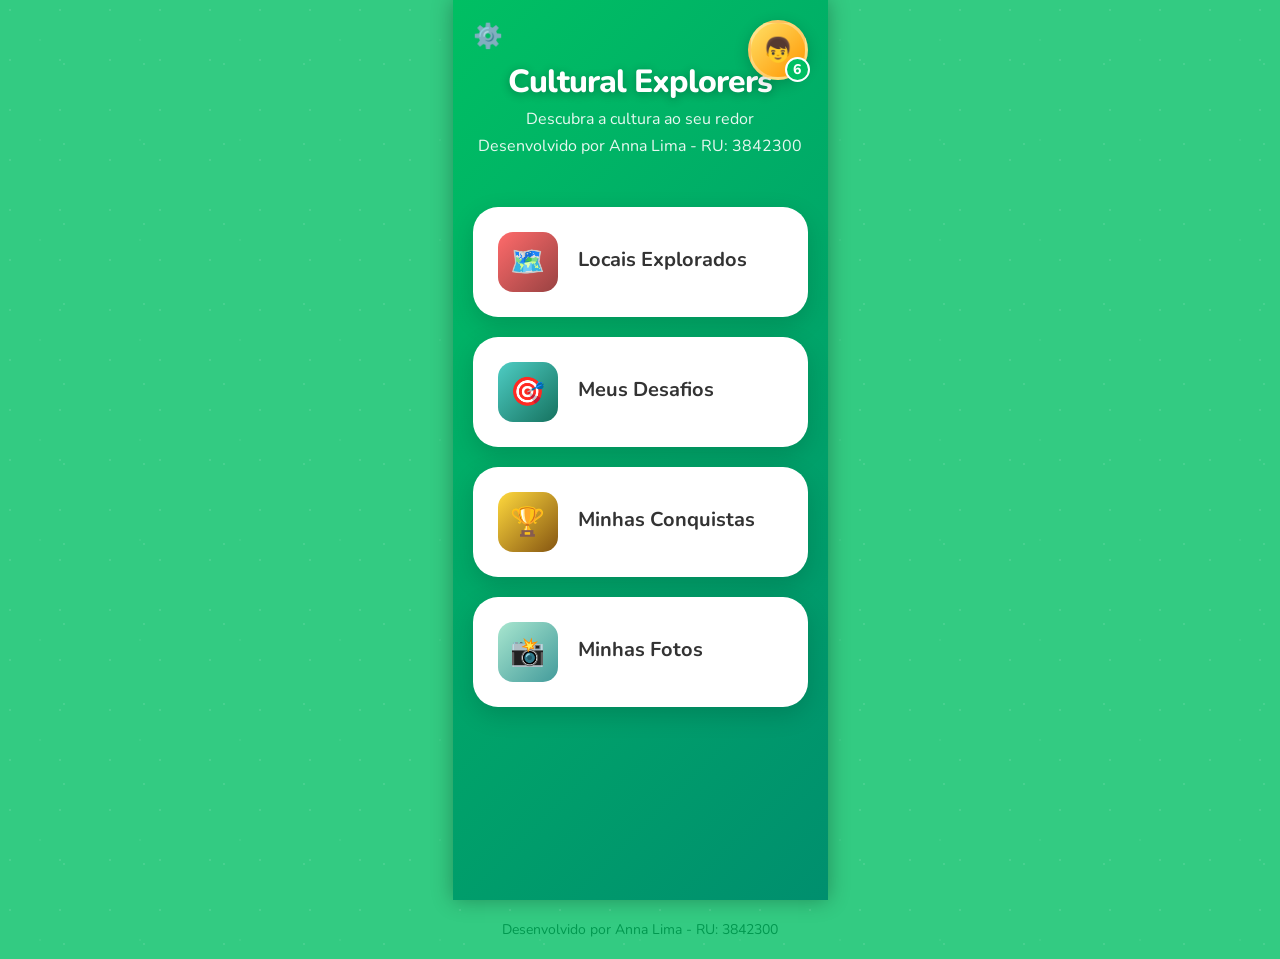
<file: index.html>
<!DOCTYPE html>
<html lang="pt-BR">
<head>
    <meta charset="UTF-8">
    <meta name="viewport" content="width=device-width, initial-scale=1.0">
    <title>Cultural Explorers</title>
    <link href="https://fonts.googleapis.com/css2?family=Nunito:wght@400;600;700;800&display=swap" rel="stylesheet">
    <link rel="stylesheet" href="style.css">
</head>
<body>
    <div class="container">
        <div id="main-page">
<!--  Desenvolvido por Anna Lima - RU: 3842300
  Página inicial com 4 menus
  -->
            <div class="header">
                <div class="settings-icon">⚙️</div>
                <div class="profile-container">
                    <div class="profile-avatar">👦<div class="profile-level">6</div></div>
                </div>

                <h1 class="title">Cultural Explorers</h1>
                <p class="subtitle">Descubra a cultura ao seu redor</p>

                <p class="subtitle">Desenvolvido por Anna Lima - RU: 3842300</p>
            </div>

            <div class="main-menu">
                <a href="#" class="menu-button" onclick="showPage('locations')">
                    <div class="menu-icon locations">🗺️</div>
                    <div class="menu-text">

                        <div class="menu-title">Locais Explorados</div>
                    </div>

                </a>
                <a href="#" class="menu-button" onclick="showPage('challenges')">
                    <div class="menu-icon challenges">🎯</div>
                    <div class="menu-text">

                        <div class="menu-title">Meus Desafios</div>
                    </div>
                </a>

                <a href="#" class="menu-button" onclick="showPage('achievements')">
                    <div class="menu-icon achievements">🏆</div>
                    <div class="menu-text">

                        <div class="menu-title">Minhas Conquistas</div>
                    </div>
                </a>

                <a href="#" class="menu-button" onclick="showPage('photos')">
                    <div class="menu-icon photos">📸</div>
                    <div class="menu-text">

                        <div class="menu-title">Minhas Fotos</div>
                    </div>
                </a>
            </div>
        </div>

        <!-- Locais visitados pelos alunos.
        Contém um mapa onde o aluno pode visualizar pontos visitados, datas e nomes de locais (locations)-->

        <div id="locations-page" class="page">
            <div class="page-header">
                <button class="back-button" onclick="showPage('main')">←</button>
                <h2 class="page-title">Locais Explorados</h2>
            </div>
            
            <div class="page-content">
                <div class="map-placeholder" id="mapPlaceholder" style="display: none;">
                    <div style="font-size: 48px; margin-bottom: 20px;">🗺️</div>
                    <h3 style="margin-bottom: 15px;">Parque Estadual da Vila Velha</h3>
                </div>

                <iframe class="map-iframe" id="mapIframe" src="https://www.google.com/maps/embed?pb=!1m18!1m12!1m3!1d3645.7234567890123!2d-50.0228!3d-25.2493!2m3!1f0!2f0!3f0!3m2!1i1024!2i768!4f13.1!3m3!1m2!1s0x0%3A0x0!2zMjXCsDE0JzU3LjUiUyA1MMKwMDEnMjIuMSJX!5e0!3m2!1spt-BR!2sbr!4v1234567890123!5m2!1spt-BR!2sbr" allowfullscreen="" loading="lazy" referrerpolicy="no-referrer-when-downgrade"></iframe>
            </div>

            <div style="background: white; padding: 15px; border-radius: 10px; margin: 10px 0;">
                <strong>📍Arenitos da Vila Velha</strong> 


                <p style="color: #666; margin-top: 5px;">Visitado em 15/06/2025</p>
            </div>

            <div style="background: white; padding: 15px; border-radius: 10px; margin: 10px 0;">
                <strong>📍Lagoa Dourada</strong>
                <p style="color: #666; margin-top: 5px;">Visitado em 10/06/2025</p>
            </div>

            <div style="background: white; padding: 15px; border-radius: 10px; margin: 10px 0;">
                <strong>📍Furnas</strong>
                <p style="color: #666; margin-top: 5px;">Visitado em 05/06/2025</p>
            </div>

        </div>
        <!-- Página de QUIZ onde o aluno responde perguntas de única escolha
        relacionadas aos locais visitados
        Possui sistema para ganho de XP por questão certa (challenge)-->

        <div id="challenges-page" class="page">
            <div class="page-header">
                <button class="back-button" onclick="showPage('main')">←</button>
                <h2 class="page-title">Meus Desafios</h2>
            </div>
            <div class="page-content">
                <div class="quiz-question">
                    <h3>Como foram formadas as rochas do Parque Vila Velha?</h3>

                    <div class="quiz-options">
                        <button class="quiz-option" onclick="answerQuestion(this, true, 0)">Por erosão de arenitos ao longo de milhões de anos</button>
                        
                        <button class="quiz-option" onclick="answerQuestion(this, false, 0)">Por atividade vulcânica recente</button>
                    </div>

                </div>

                <div class="quiz-question">
                    <h3>O que é a Lagoa Dourada no Parque Vila Velha?</h3>
                    <div class="quiz-options">
                        <button class="quiz-option" onclick="answerQuestion(this, true, 1)">💧Uma nascente natural de água cristalina</button>
                        
                        <button class="quiz-option" onclick="answerQuestion(this, false, 1)">🏊Uma piscina artificial para turistas</button>
                    </div>

                </div>

                <div class="quiz-question">
                    <h3>Em que cidade fica o Parque Vila Velha?</h3>
                    <div class="quiz-options">
                        <button class="quiz-option" onclick="answerQuestion(this, true, 2)">🏙️Ponta Grossa - PR</button>
                        
                        <button class="quiz-option" onclick="answerQuestion(this, false, 2)">🌴Curitiba - PR</button>

                    </div>

                </div>
                <div id="quiz-result" class="quiz-result"></div>
            </div>
        </div>

        <div id="achievements-page" class="page">
<!-- Mostra o XP ganho, nível e desafios cumpridos (achievements).-->
 
            <div class="page-header">
                <button class="back-button" onclick="showPage('main')">←</button>
                <h2 class="page-title">Minhas Conquistas</h2>
            </div>
            
            <div class="page-content">
                <div style="text-align: center; margin: 20px 0;">
                    <div style="background: linear-gradient(135deg, #00bf63 0%, #008f6e 100%); color: white; padding: 20px; border-radius: 15px;">
                        
                        <h3>Nível 06</h3>
                        <div style="background: rgba(255,255,255,0.3); border-radius: 10px; height: 10px; margin: 10px 0;">
                            <div style="background: #FFD93D; height: 100%; width: 75%; border-radius: 10px;"></div>
                        </div>
                        <p>500xp para lvl 07</p>
                    </div>

                </div>
                <div class="achievement-item">
                    <div class="achievement-icon completed">📸</div>

                    <div>
                        <strong>Foto das Formações Rochosas</strong>
                        <p style="color: #666;">250xp - Parque Vila Velha</p>
                    </div>

                </div>
                
                <div class="achievement-item">
                    <div class="achievement-icon completed">✅</div>
                    <div>
                        <strong>Quiz 1 do Parque Vila Velha</strong>
                        <p style="color: #666;">250xp - Conhecimento geológico</p>
                    </div>
                </div>

                <div class="achievement-item">
                    <div class="achievement-icon completed">🌿</div>
                    <div>
                        <strong>Trilha Ecológica Completa</strong>
                        <p style="color: #666;">300xp - Exploração da natureza</p>
                    </div>
                </div>

                <div class="achievement-item">
                    <div class="achievement-icon locked">📝</div>
                    <div>
                        <strong>Redação sobre Lagoa Dourada</strong>
                        <p style="color: #666;">250xp - Pesquisa pendente</p>
                    </div>
                </div>

            </div>
        </div>

        <div id="photos-page" class="page">
            <div class="page-header">
                <button class="back-button" onclick="showPage('main')">←</button>
                <h2 class="page-title">Minhas Fotos</h2>
            </div>
<!-- Fotos tiradas pelo aluno nos locais de visitação -->
            <div class="page-content">
                <div style="display: grid; grid-template-columns: 1fr 1fr; gap: 15px;">
                    <div class="photo-card">
                        <div class="photo-overlay">
                            <strong>Vila Velha</strong>
                            <span>15/06/2025</span>
                        </div>
                        <img src="assets/vila-velha.jpg" alt="Vila Velha">
                    </div>

                    <div class="photo-card">
                        <div class="photo-overlay">
                            <strong>Lagoa Dourada</strong>
                            <span>10/06/2025</span>
                        </div>
                        <img src="assets/lagoa-dourada.jpg" alt="Lagoa Dourada">
                    </div>
                    
                </div>
            </div>
        </div>
    </div>
    </div> 

    <footer style="text-align: center; padding: 20px; font-size: 14px; color: #000000;">
        Desenvolvido por Anna Lima - RU: 3842300
    </footer>

    <script src="script.js"></script>
</body>
</html>
</file>
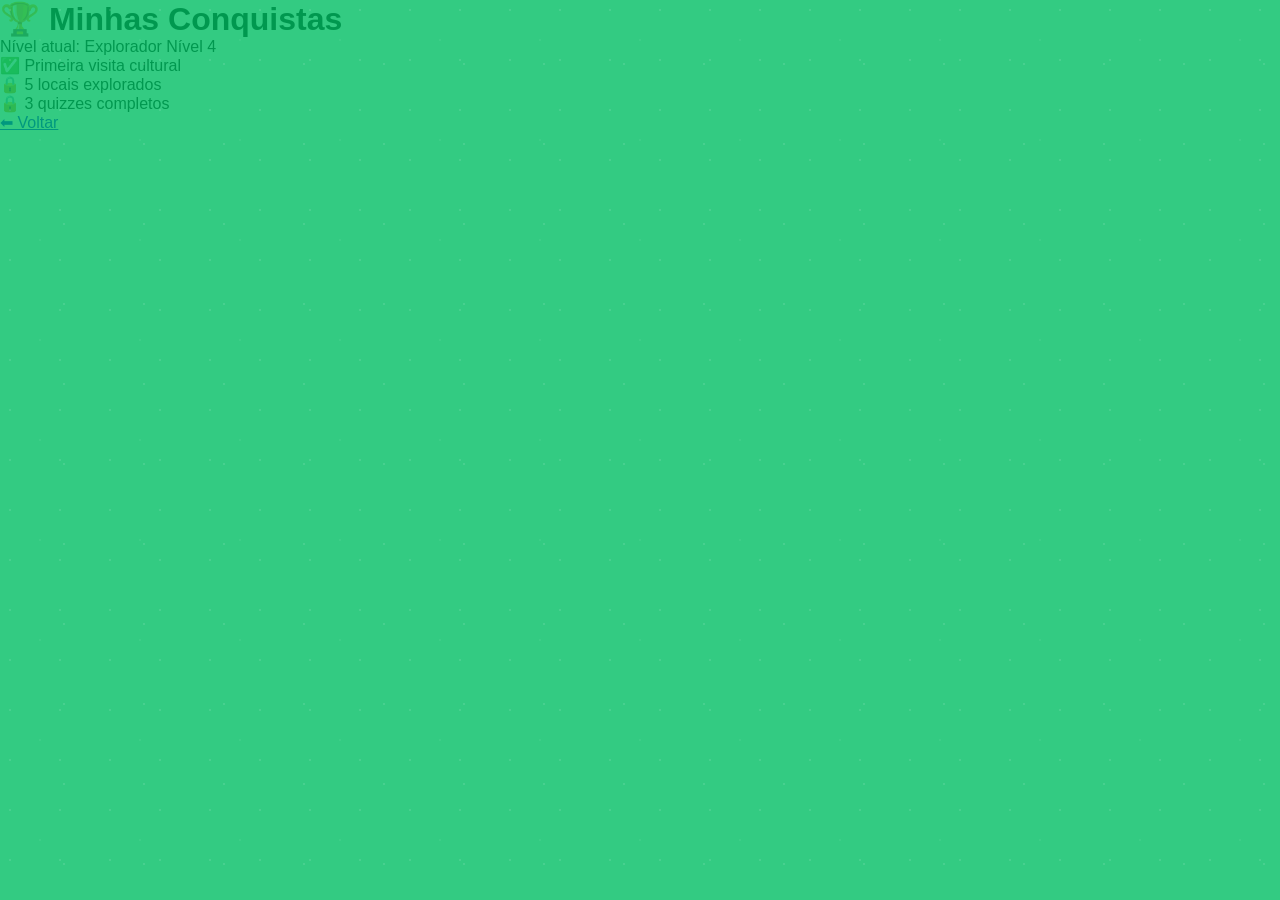
<file: conquistas.html>
<!DOCTYPE html>
<html lang="pt-BR">
<head>
  <meta charset="UTF-8">
  <title>Conquistas</title>
  <link rel="stylesheet" href="style.css">
</head>
<body>
  <h1>🏆 Minhas Conquistas</h1>
  <p>Nível atual: Explorador Nível 4</p>
  <ul>
    <li>✅ Primeira visita cultural</li>
    <li>🔒 5 locais explorados</li>
    <li>🔒 3 quizzes completos</li>
  </ul>
  <p><a href="index.html">⬅ Voltar</a></p>
</body>
</html>
</file>
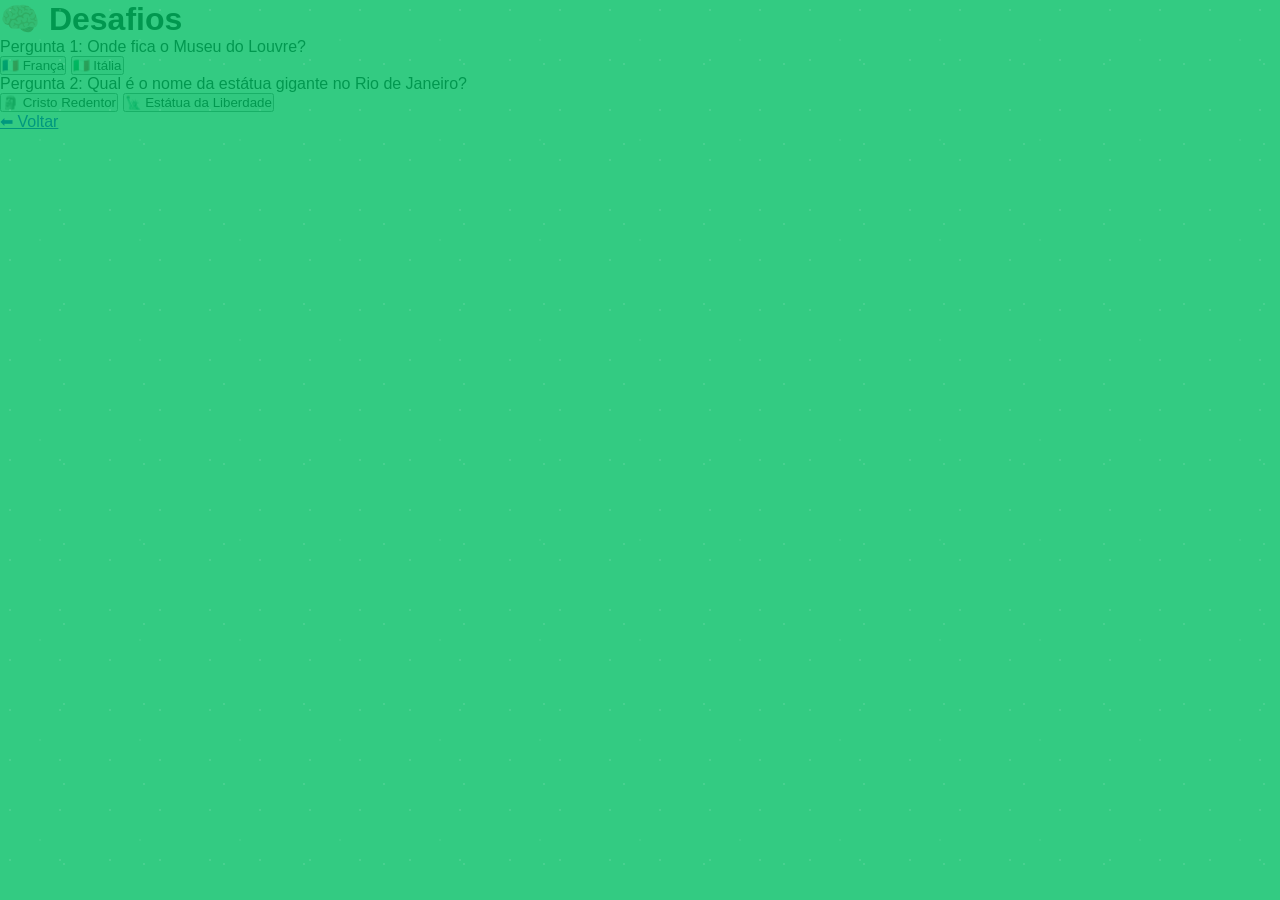
<file: desafios.html>
<!DOCTYPE html>
<html lang="pt-BR">
<head>
  <meta charset="UTF-8">
  <title>Desafios</title>
  <link rel="stylesheet" href="style.css">
  <script defer src="script.js"></script>
</head>
<body>
  <h1>🧠 Desafios</h1>
  <div id="quiz">
    <p>Pergunta 1: Onde fica o Museu do Louvre?</p>
    <button onclick="responder(true)">🇫🇷 França</button>
    <button onclick="responder(false)">🇮🇹 Itália</button>

    <p>Pergunta 2: Qual é o nome da estátua gigante no Rio de Janeiro?</p>
    <button onclick="responder(true)">🗿 Cristo Redentor</button>
    <button onclick="responder(false)">🗽 Estátua da Liberdade</button>

    <p><strong id="resultado"></strong></p>
  </div>
  <p><a href="index.html">⬅ Voltar</a></p>
</body>
</html>
</file>
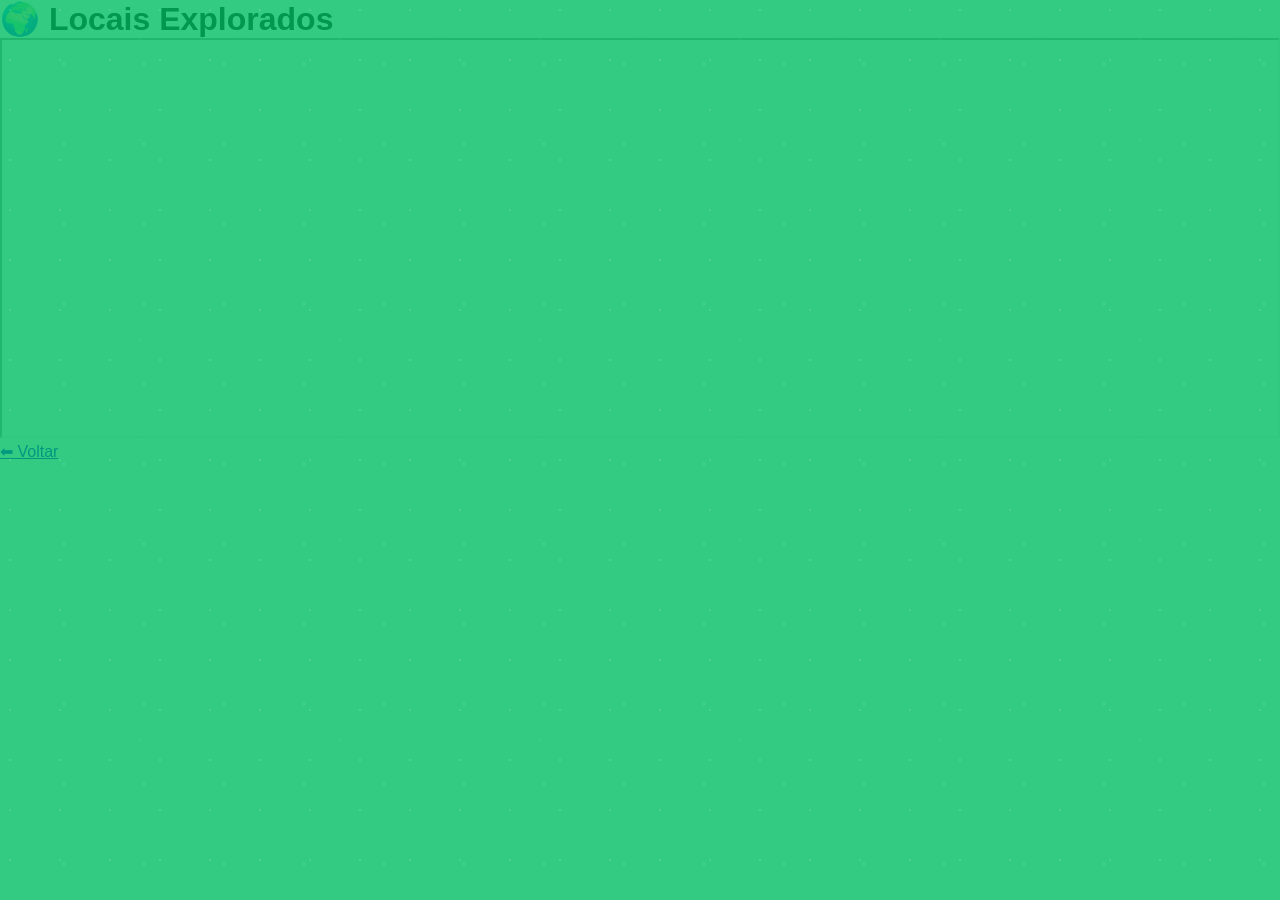
<file: locais.html>
<!DOCTYPE html>
<html lang="pt-BR">
<head>
  <meta charset="UTF-8">
  <title>Locais</title>
  <link rel="stylesheet" href="style.css">
</head>
<body>
  <h1>🌍 Locais Explorados</h1>
  <iframe src="https://www.google.com/maps/embed?pb=!1m18!..." width="100%" height="400"></iframe>
  <p><a href="index.html">⬅ Voltar</a></p>
</body>
</html>
</file>
<file: style.css>
* {
            margin: 0;
            padding: 0;
            box-sizing: border-box;
        }

        body {
            font-family: 'Nunito', sans-serif;
            background: var(--bg-gradient, linear-gradient(135deg, #00bf63 0%, #008f6e 100%));
            background-image: var(--bg-image, none);
            background-size: cover;
            background-position: center;
            background-attachment: fixed;
            min-height: 100vh;
            position: relative;
            overflow-x: hidden;
        }

        /* Background overlay for better text readability */
        body::before {
            content: '';
            position: absolute;
            top: 0;
            left: 0;
            right: 0;
            bottom: 0;
            background: var(--bg-overlay, rgba(0, 191, 99, 0.8));
            background-image: 
                radial-gradient(circle at 20% 20%, rgba(255,255,255,0.1) 1px, transparent 1px),
                radial-gradient(circle at 80% 80%, rgba(255,255,255,0.1) 1px, transparent 1px),
                radial-gradient(circle at 40% 40%, rgba(255,255,255,0.05) 1px, transparent 1px);
            background-size: 50px 50px, 80px 80px, 100px 100px;
            pointer-events: none;
        }

        .container {
            max-width: 375px;
            margin: 0 auto;
            background: var(--container-bg, linear-gradient(135deg, #00bf63 0%, #008f6e 100%));
            min-height: 100vh;
            position: relative;
            box-shadow: 0 0 20px rgba(0,0,0,0.3);
        }

        /* Header */
        .header {
            text-align: center;
            padding: 40px 20px 20px;
            position: relative;
        }

        .settings-icon {
            position: absolute;
            top: 20px;
            left: 20px;
            color: white;
            font-size: 24px;
            cursor: pointer;
        }

        .profile-container {
            position: absolute;
            top: 20px;
            right: 20px;
            display: flex;
            align-items: center;
            justify-content: center;
        }

        .profile-avatar {
            width: 60px;
            height: 60px;
            border-radius: 50%;
            background: linear-gradient(135deg, #FFE066 0%, #FF9500 100%);
            display: flex;
            align-items: center;
            justify-content: center;
            font-size: 24px;
            position: relative;
            border: 3px solid rgba(255,255,255,0.3);
            box-shadow: 0 4px 15px rgba(0,0,0,0.2);
        }

        .profile-level {
            position: absolute;
            bottom: -5px;
            right: -5px;
            background: #00bf63;
            color: white;
            border-radius: 50%;
            width: 25px;
            height: 25px;
            display: flex;
            align-items: center;
            justify-content: center;
            font-size: 14px;
            font-weight: 800;
            border: 2px solid white;
        }

        .title {
            font-size: 32px;
            font-weight: 800;
            color: white;
            margin-top: 20px;
            text-shadow: 0 2px 10px rgba(0,0,0,0.3);
            letter-spacing: -1px;
        }

        .subtitle {
            font-size: 16px;
            color: rgba(255,255,255,0.9);
            margin-top: 5px;
            font-weight: 400;
        }

        /* Main Menu */
        .main-menu {
            padding: 30px 20px;
            display: flex;
            flex-direction: column;
            gap: 20px;
        }

        .menu-button {
            background: white;
            border-radius: 25px;
            padding: 25px;
            display: flex;
            align-items: center;
            gap: 20px;
            text-decoration: none;
            color: #333;
            box-shadow: 0 8px 25px rgba(0,0,0,0.15);
            transition: all 0.3s ease;
            position: relative;
            overflow: hidden;
        }
/* Efeitos */

        .menu-button:hover {
            transform: translateY(-3px);
            box-shadow: 0 12px 35px rgba(0,0,0,0.2);
        }

        .menu-button::before {
            content: '';
            position: absolute;
            top: 0;
            left: -100%;
            width: 100%;
            height: 100%;
            background: linear-gradient(90deg, transparent, rgba(255,255,255,0.4), transparent);
            transition: left 0.5s;
        }

        .menu-button:hover::before {
            left: 100%;
        }

        .menu-icon {
            width: 60px;
            height: 60px;
            border-radius: 15px;
            display: flex;
            align-items: center;
            justify-content: center;
            font-size: 28px;
            position: relative;
            flex-shrink: 0;
        }

        .menu-icon.locations {
            background: linear-gradient(135deg, #FF6B6B 0%, #994242 100%);
        }

        .menu-icon.challenges {
            background: linear-gradient(135deg, #4ECDC4 0%, #15725f 100%);
        }

        .menu-icon.achievements {
            background: linear-gradient(135deg, #FFD93D 0%, #855511 100%);
        }

        .menu-icon.photos {
            background: linear-gradient(135deg, #A8E6CF 0%, #439b9b 100%);
        }

        .menu-text {
            flex: 1;
        }

        .menu-title {
            font-weight: 700;
            font-size: 20px;
            color: #333;
            margin-bottom: 5px;
        }

        .menu-subtitle {
            font-size: 14px;
            color: #666;
            font-weight: 400;
        }

        /* Pages */
        .page {
            display: none;
            background: white;
            min-height: 100vh;
            position: absolute;
            top: 0;
            left: 0;
            right: 0;
            z-index: 10;
        }

        .page.active {
            display: block;
        }

        .page-header {
            background: linear-gradient(135deg, #00bf63 0%, #008f6e 100%);
            color: white;
            padding: 20px;
            text-align: center;
            position: relative;
        }

        .back-button {
            position: absolute;
            left: 20px;
            top: 50%;
            transform: translateY(-50%);
            background: none;
            border: none;
            color: white;
            font-size: 24px;
            cursor: pointer;
        }

        .page-title {
            font-size: 24px;
            font-weight: 700;
        }

        .page-content {
            padding: 20px;
        }

        /* Map Style */
        .map-container {
            background: #f0f0f0;
            height: 400px;
            border-radius: 15px;
            margin: 20px 0;
            position: relative;
            overflow: hidden;
            cursor: pointer;
            transition: all 0.3s ease;
            border: 2px solid #ddd;
        }

        .map-container:hover {
            transform: scale(1.02);
            box-shadow: 0 8px 25px rgba(0,0,0,0.15);
        }

        .map-iframe {
            width: 100%;
            height: 100%;
            border: none;
            border-radius: 13px;
        }

        .map-placeholder {
            position: absolute;
            top: 0;
            left: 0;
            right: 0;
            bottom: 0;
            background: linear-gradient(135deg, #8B4513 0%, #D2691E 50%, #CD853F 100%);
            display: flex;
            flex-direction: column;
            align-items: center;
            justify-content: center;
            color: white;
            text-align: center;
            padding: 20px;
            z-index: 2;
        }

        .map-info {
            background: rgba(255,255,255,0.95);
            color: #333;
            padding: 15px;
            border-radius: 10px;
            margin: 10px;
            position: absolute;
            top: 10px;
            left: 10px;
            right: 10px;
            z-index: 3;
            box-shadow: 0 4px 15px rgba(0,0,0,0.2);
        }

        .map-info h4 {
            margin: 0 0 10px 0;
            font-size: 16px;
            font-weight: 700;
        }

        .map-features {
            display: grid;
            grid-template-columns: 1fr 1fr;
            gap: 8px;
            font-size: 12px;
            margin-top: 10px;
        }

        .map-toggle {
            position: absolute;
            bottom: 15px;
            right: 15px;
            background: #00bf63;
            color: white;
            border: none;
            padding: 10px 15px;
            border-radius: 20px;
            cursor: pointer;
            font-weight: 600;
            z-index: 4;
            box-shadow: 0 4px 15px rgba(0,0,0,0.2);
        }

        /* Quiz Styles */
        .quiz-question {
            background: linear-gradient(135deg, #00bf63 0%, #008f6e 100%);
            color: white;
            padding: 30px;
            border-radius: 20px;
            margin: 20px 0;
            text-align: center;
        }

        .quiz-question h3 {
            font-size: 18px;
            margin-bottom: 20px;
        }

        .quiz-options {
            display: flex;
            flex-direction: column;
            gap: 15px;
        }

        .quiz-option {
            background: white;
            color: #333;
            padding: 15px;
            border-radius: 15px;
            border: none;
            font-size: 16px;
            cursor: pointer;
            transition: all 0.3s ease;
            display: flex;
            align-items: center;
            gap: 10px;
        }

        .quiz-option:hover {
            background: #f0f0f0;
            transform: translateX(5px);
        }

        .quiz-option:disabled {
            cursor: not-allowed;
            opacity: 0.6;
        }

        .quiz-option.correct {
            background: #d4edda;
            border: 2px solid #28a745;
        }

        .quiz-option.incorrect {
            background: #f8d7da;
            border: 2px solid #dc3545;
        }

        .quiz-result {
            text-align: center;
            padding: 20px;
            font-size: 18px;
            font-weight: 600;
            color: #00bf63;
        }

        /* Achievements */
        .achievement-item {
            background: white;
            border-radius: 15px;
            padding: 20px;
            margin: 10px 0;
            box-shadow: 0 4px 15px rgba(0,0,0,0.1);
            display: flex;
            align-items: center;
            gap: 15px;
        }

        .achievement-icon {
            width: 50px;
            height: 50px;
            border-radius: 50%;
            display: flex;
            align-items: center;
            justify-content: center;
            font-size: 24px;
        }

        .achievement-icon.completed {
            background: linear-gradient(135deg, #00bf63 0%, #008f6e 100%);
            color: white;
        }

        .achievement-icon.locked {
            background: #f0f0f0;
            color: #999;
        }

        /* Responsive */
        @media (max-width: 375px) {
            .container {
                max-width: 100%;
            }
        }
.photo-card {
    position: relative;
    border-radius: 15px;
    overflow: hidden;
    width: 100%;
    aspect-ratio: 1;
    box-shadow: 0 4px 10px rgba(0,0,0,0.1);
}

.photo-card img {
    width: 100%;
    height: 100%;
    object-fit: cover;
    display: block;
}

.photo-overlay {
    position: absolute;
    top: 0;
    left: 0;
    width: 100%;
    background: rgba(0, 0, 0, 0.6);
    color: white;
    padding: 8px;
    text-align: center;
    font-size: 12px;
    font-weight: 600;
    border-bottom-left-radius: 15px;
    border-bottom-right-radius: 15px;
}

footer {
    text-align: center;
    padding: 20px;
    font-size: 14px;
    color: #777;
}
</file>
